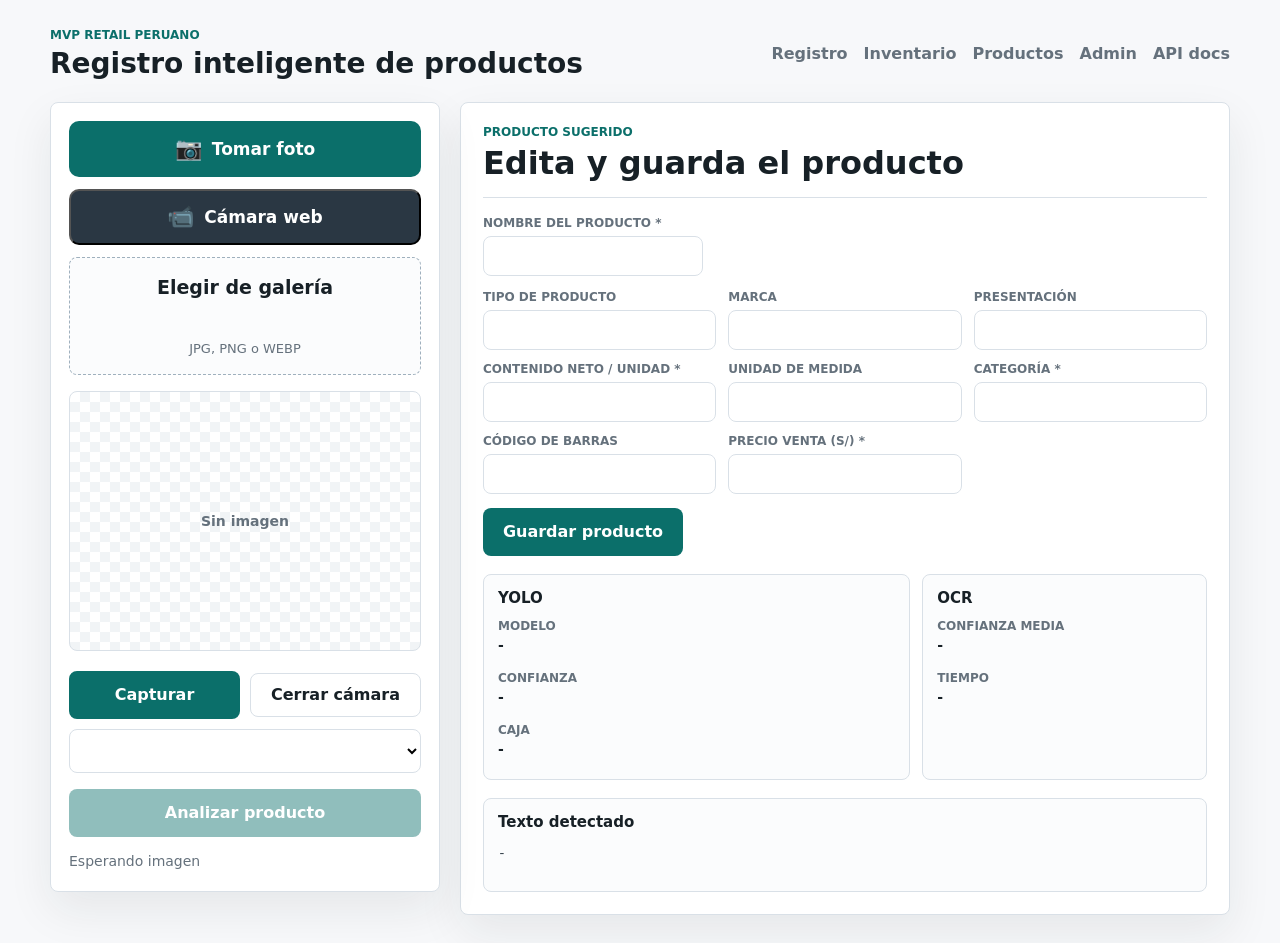
<file: app/web/index.html>
<!doctype html>
<html lang="es">
  <head>
    <meta charset="utf-8" />
    <meta name="viewport" content="width=device-width, initial-scale=1" />
    <title>Registro inteligente de productos</title>
    <link rel="stylesheet" href="static/styles.css?v=3" />
  </head>
  <body>
    <main class="app-shell">
      <header class="topbar">
        <div>
          <p class="eyebrow">MVP retail peruano</p>
          <h1>Registro inteligente de productos</h1>
        </div>
        <nav class="topnav">
          <a href="/">Registro</a>
          <a href="/inventario">Inventario</a>
          <a href="/productos">Productos</a>
          <a href="/admin">Admin</a>
          <a class="docs-link" href="/docs">API docs</a>
        </nav>
      </header>

      <section class="workspace" aria-label="Reconocimiento de producto">
        <form id="recognition-form" class="upload-panel">
          <div class="upload-actions">
            <label class="capture-button" for="camera-input">
              <span aria-hidden="true">📷</span>
              <span>Tomar foto</span>
              <input
                id="camera-input"
                type="file"
                accept="image/*"
                capture="environment"
                hidden
              />
            </label>
            <button id="webcam-toggle" class="capture-button capture-button--alt" type="button">
              <span aria-hidden="true">📹</span>
              <span>Cámara web</span>
            </button>
            <label id="drop-zone" class="drop-zone" for="image-input">
              <input id="image-input" name="image" type="file" accept="image/*" />
              <span class="drop-title">Elegir de galería</span>
              <span id="file-name" class="drop-subtitle">JPG, PNG o WEBP</span>
            </label>
          </div>

          <div class="preview-frame">
            <img id="preview-image" alt="Vista previa del producto" hidden />
            <video
              id="preview-video"
              autoplay
              playsinline
              muted
              hidden
              aria-label="Vista en vivo de la cámara web"
            ></video>
            <div id="preview-empty" class="preview-empty">Sin imagen</div>
          </div>

          <div id="webcam-actions" class="webcam-actions" hidden>
            <button id="webcam-capture" type="button" class="primary-button">Capturar</button>
            <button id="webcam-close" type="button" class="secondary-button">Cerrar cámara</button>
            <select id="webcam-device" class="webcam-device" aria-label="Cámara"></select>
          </div>

          <button id="submit-button" class="primary-button" type="submit" disabled>
            Analizar producto
          </button>
          <p id="status-text" class="status-text" role="status">Esperando imagen</p>
        </form>

        <section class="result-panel" aria-live="polite">
          <div class="result-heading">
            <p class="eyebrow">Producto sugerido</p>
            <h2>Edita y guarda el producto</h2>
          </div>

          <form id="product-form" class="product-form" novalidate>
            <div class="field field--name">
              <label for="product-name-input">Nombre del producto *</label>
              <div class="autocomplete">
                <input
                  id="product-name-input"
                  name="nombre_producto"
                  type="text"
                  autocomplete="off"
                  required
                  maxlength="200"
                />
                <ul
                  id="suggestions-list"
                  class="suggestions"
                  role="listbox"
                  hidden
                ></ul>
              </div>
              <p class="field-error" data-error-for="nombre_producto" hidden></p>
            </div>

            <div class="field-grid">
              <div class="field">
                <label for="product-type-input">Tipo de producto</label>
                <input id="product-type-input" name="tipo_producto" type="text" maxlength="120" />
              </div>
              <div class="field">
                <label for="brand-input">Marca</label>
                <input id="brand-input" name="marca" type="text" maxlength="120" />
              </div>
              <div class="field">
                <label for="presentation-input">Presentación</label>
                <input id="presentation-input" name="presentacion" type="text" maxlength="120" />
              </div>
              <div class="field">
                <label for="content-input">Contenido neto / Unidad *</label>
                <input
                  id="content-input"
                  name="contenido_neto"
                  type="text"
                  maxlength="60"
                  required
                />
                <p class="field-error" data-error-for="contenido_neto" hidden></p>
              </div>
              <div class="field">
                <label for="unit-input">Unidad de medida</label>
                <input id="unit-input" name="unidad_medida" type="text" maxlength="20" />
              </div>
              <div class="field">
                <label for="category-input">Categoría *</label>
                <input id="category-input" name="categoria_sugerida" type="text" maxlength="120" />
                <p class="field-error" data-error-for="categoria_sugerida" hidden></p>
              </div>
              <div class="field">
                <label for="barcode-input">Código de barras</label>
                <input id="barcode-input" name="codigo_barras" type="text" maxlength="64" />
                <p class="field-error" data-error-for="codigo_barras" hidden></p>
              </div>
              <div class="field">
                <label for="price-input">Precio venta (S/) *</label>
                <input
                  id="price-input"
                  name="precio_venta"
                  type="number"
                  inputmode="decimal"
                  min="0"
                  step="0.01"
                  required
                />
                <p class="field-error" data-error-for="precio_venta" hidden></p>
              </div>
            </div>

            <div class="form-actions">
              <button id="save-button" type="submit" class="primary-button">Guardar producto</button>
              <p id="save-status" class="status-text" role="status"></p>
            </div>
          </form>

          <div id="warnings" class="warnings" hidden></div>

          <div class="trace-grid">
            <section>
              <h3>YOLO</h3>
              <dl>
                <div>
                  <dt>Modelo</dt>
                  <dd id="model-value">-</dd>
                </div>
                <div>
                  <dt>Confianza</dt>
                  <dd id="confidence-value">-</dd>
                </div>
                <div>
                  <dt>Caja</dt>
                  <dd id="bbox-value">-</dd>
                </div>
              </dl>
            </section>

            <section>
              <h3>OCR</h3>
              <dl>
                <div>
                  <dt>Confianza media</dt>
                  <dd id="ocr-confidence-value">-</dd>
                </div>
                <div>
                  <dt>Tiempo</dt>
                  <dd id="time-value">-</dd>
                </div>
              </dl>
            </section>
          </div>

          <section class="ocr-panel">
            <h3>Texto detectado</h3>
            <pre id="ocr-text">-</pre>
          </section>
        </section>
      </section>
    </main>

    <script src="static/app.js?v=3" defer></script>
  </body>
</html>
</file>
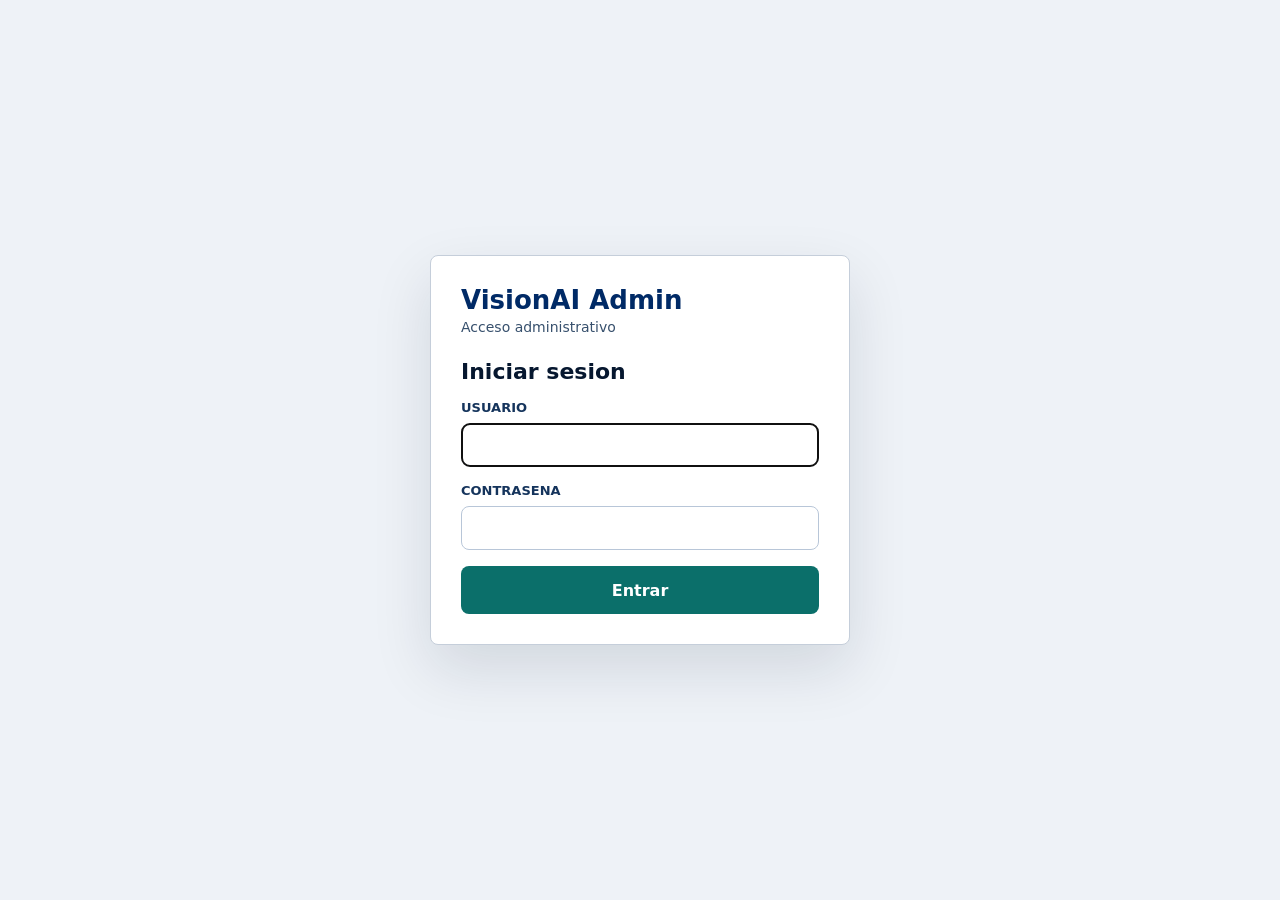
<file: app/web/login.html>
<!doctype html>
<html lang="es">
  <head>
    <meta charset="utf-8" />
    <meta name="viewport" content="width=device-width, initial-scale=1" />
    <title>VisionAI Admin | Login</title>
    <link rel="stylesheet" href="static/styles.css?v=5" />
  </head>
  <body class="login-body">
    <main class="login-shell">
      <section class="login-panel" aria-labelledby="login-title">
        <div class="login-brand">
          <strong>VisionAI Admin</strong>
          <span>Acceso administrativo</span>
        </div>
        <form class="login-form" method="post" action="/login">
          <h1 id="login-title">Iniciar sesion</h1>
          <input name="next" type="hidden" value="/admin" />
          <label>
            Usuario
            <input name="username" type="text" autocomplete="username" required autofocus />
          </label>
          <label>
            Contrasena
            <input name="password" type="password" autocomplete="current-password" required />
          </label>
          <button class="primary-button" type="submit">Entrar</button>
        </form>
      </section>
    </main>
  </body>
</html>
</file>
<file: app/web/static/styles.css>
:root {
  color-scheme: light;
  --bg: #f7f8fa;
  --panel: #ffffff;
  --ink: #172026;
  --muted: #65717c;
  --line: #d9e0e7;
  --accent: #0b6f6a;
  --accent-dark: #075652;
  --danger: #9b1c31;
  --danger-bg: #fff1f3;
  --shadow: 0 18px 45px rgba(23, 32, 38, 0.08);
}

* {
  box-sizing: border-box;
}

body {
  margin: 0;
  min-height: 100vh;
  background: var(--bg);
  color: var(--ink);
  font-family:
    Inter, ui-sans-serif, system-ui, -apple-system, BlinkMacSystemFont, "Segoe UI", sans-serif;
  letter-spacing: 0;
}

button,
input,
select {
  font: inherit;
}

.app-shell {
  width: min(1180px, calc(100% - 32px));
  margin: 0 auto;
  padding: 28px 0;
}

.topbar {
  display: flex;
  align-items: center;
  justify-content: space-between;
  gap: 20px;
  margin-bottom: 22px;
}

.eyebrow {
  margin: 0 0 6px;
  color: var(--accent);
  font-size: 12px;
  font-weight: 800;
  letter-spacing: 0;
  text-transform: uppercase;
}

h1,
h2,
h3,
p,
dl,
dd {
  margin: 0;
}

h1 {
  font-size: 28px;
  line-height: 1.14;
}

h2 {
  min-height: 38px;
  font-size: 32px;
  line-height: 1.18;
}

h3 {
  margin-bottom: 12px;
  font-size: 15px;
  line-height: 1.2;
}

.docs-link {
  flex: 0 0 auto;
  color: var(--accent);
  font-weight: 800;
  text-decoration: none;
}

.docs-link:hover {
  color: var(--accent-dark);
}

.topnav {
  display: flex;
  gap: 16px;
  align-items: center;
}

.topnav a {
  color: var(--muted);
  font-weight: 750;
  text-decoration: none;
}

.topnav a:hover {
  color: var(--accent-dark);
}

.product-form {
  display: grid;
  gap: 14px;
}

.field {
  display: grid;
  gap: 6px;
  position: relative;
}

.field label {
  color: var(--muted);
  font-size: 12px;
  font-weight: 750;
  text-transform: uppercase;
}

.field input {
  border: 1px solid var(--line);
  border-radius: 8px;
  background: #fff;
  padding: 10px 12px;
  font-size: 15px;
  outline: none;
  transition: border-color 120ms ease, box-shadow 120ms ease;
}

.field input:focus {
  border-color: var(--accent);
  box-shadow: 0 0 0 3px rgba(11, 111, 106, 0.18);
}

.field input.is-invalid {
  border-color: var(--danger);
  background: var(--danger-bg);
}

.field-error {
  color: var(--danger);
  font-size: 12px;
  font-weight: 700;
}

.field-grid {
  display: grid;
  grid-template-columns: repeat(3, minmax(0, 1fr));
  gap: 12px;
}

.form-actions {
  display: flex;
  align-items: center;
  gap: 14px;
}

.form-actions .primary-button {
  min-width: 200px;
}

.inventory-layout {
  display: grid;
  grid-template-columns: 320px 360px minmax(0, 1fr);
  gap: 20px;
  align-items: start;
}

.inventory-panel {
  border: 1px solid var(--line);
  border-radius: 8px;
  background: var(--panel);
  box-shadow: var(--shadow);
}

.inventory-panel > .result-heading,
.inventory-panel > .inventory-session-form,
.inventory-panel > .inventory-session-row,
.inventory-panel > .status-text {
  padding-left: 18px;
  padding-right: 18px;
}

.inventory-panel > .result-heading {
  padding-top: 18px;
}

.inventory-session-form {
  display: grid;
  gap: 12px;
  padding-top: 14px;
}

.inventory-session-row {
  display: grid;
  grid-template-columns: minmax(0, 1fr) auto;
  gap: 10px;
  align-items: end;
  padding-top: 14px;
}

.inventory-panel > .status-text {
  padding-top: 10px;
  padding-bottom: 18px;
}

.inventory-dashboard {
  display: grid;
  grid-template-columns: 360px minmax(0, 1fr);
  gap: 20px;
  margin-top: 20px;
}

.inventory-summary {
  display: grid;
  gap: 10px;
  padding: 14px;
}

.inventory-summary-item {
  display: grid;
  grid-template-columns: minmax(0, 1fr) auto auto;
  gap: 10px;
  align-items: center;
  padding: 12px;
  border: 1px solid var(--line);
  border-radius: 8px;
  background: #fbfcfd;
}

.inventory-summary-item strong,
.inventory-summary-item span {
  overflow-wrap: anywhere;
}

.inventory-summary-item strong {
  font-size: 14px;
}

.inventory-summary-item span {
  color: var(--muted);
  font-size: 12px;
}

.inventory-summary-item b {
  color: var(--accent);
  font-size: 18px;
}

.inventory-table-wrap {
  min-height: 260px;
}

.autocomplete {
  position: relative;
}

.suggestions {
  position: absolute;
  top: calc(100% + 4px);
  left: 0;
  right: 0;
  margin: 0;
  padding: 4px;
  list-style: none;
  background: #fff;
  border: 1px solid var(--line);
  border-radius: 8px;
  box-shadow: var(--shadow);
  z-index: 10;
  max-height: 220px;
  overflow: auto;
}

.suggestion {
  display: grid;
  gap: 2px;
  padding: 8px 10px;
  border-radius: 6px;
  cursor: pointer;
}

.suggestion:hover {
  background: #eef8f6;
}

.suggestion--empty {
  color: var(--muted);
  font-size: 13px;
  cursor: default;
}

.suggestion-name {
  font-size: 14px;
  font-weight: 800;
}

.suggestion-meta {
  color: var(--muted);
  font-size: 12px;
}

.modal-backdrop {
  position: fixed;
  inset: 0;
  background: rgba(23, 32, 38, 0.45);
  display: grid;
  place-items: center;
  z-index: 50;
}

.modal-backdrop[hidden] {
  display: none;
}

.modal {
  width: min(720px, calc(100% - 32px));
  max-height: 90vh;
  overflow: auto;
  background: var(--panel);
  border-radius: 10px;
  padding: 22px;
  box-shadow: var(--shadow);
  display: grid;
  gap: 16px;
}

.modal-header {
  display: flex;
  align-items: baseline;
  justify-content: space-between;
}

.modal-actions {
  display: flex;
  gap: 12px;
  justify-content: flex-end;
}

.secondary-button {
  min-height: 44px;
  padding: 0 16px;
  border-radius: 8px;
  border: 1px solid var(--line);
  background: #fff;
  color: var(--ink);
  cursor: pointer;
  font-weight: 750;
}

.secondary-button:hover:not(:disabled) {
  background: #f1f4f6;
}

.products-table {
  width: 100%;
  border-collapse: collapse;
  background: var(--panel);
  border-radius: 8px;
  overflow: hidden;
  box-shadow: var(--shadow);
}

.products-table th,
.products-table td {
  padding: 12px 14px;
  text-align: left;
  border-bottom: 1px solid var(--line);
  font-size: 14px;
}

.products-table th {
  background: #fbfcfd;
  color: var(--muted);
  font-size: 12px;
  text-transform: uppercase;
  font-weight: 750;
}

.products-table tr {
  cursor: pointer;
}

.products-table tr:hover td {
  background: #eef8f6;
}

.products-empty {
  padding: 32px;
  text-align: center;
  color: var(--muted);
}

.workspace {
  display: grid;
  grid-template-columns: 390px minmax(0, 1fr);
  gap: 20px;
  align-items: start;
}

.upload-panel,
.result-panel {
  border: 1px solid var(--line);
  border-radius: 8px;
  background: var(--panel);
  box-shadow: var(--shadow);
}

.upload-panel {
  position: sticky;
  top: 18px;
  display: grid;
  gap: 16px;
  padding: 18px;
}

.upload-actions {
  display: grid;
  gap: 12px;
}

.capture-button {
  display: flex;
  align-items: center;
  justify-content: center;
  gap: 10px;
  min-height: 56px;
  padding: 0 18px;
  border-radius: 10px;
  background: var(--accent);
  color: #fff;
  cursor: pointer;
  font-size: 17px;
  font-weight: 850;
  user-select: none;
  -webkit-tap-highlight-color: transparent;
  transition: background-color 150ms ease, transform 80ms ease;
}

.capture-button:hover {
  background: var(--accent-dark);
}

.capture-button:active {
  transform: scale(0.985);
}

.capture-button span:first-child {
  font-size: 22px;
  line-height: 1;
}

.drop-zone {
  display: grid;
  min-height: 118px;
  place-items: center;
  gap: 6px;
  border: 1px dashed #9fb0bd;
  border-radius: 8px;
  background: #fbfcfd;
  color: var(--muted);
  cursor: pointer;
  text-align: center;
  transition:
    border-color 150ms ease,
    background-color 150ms ease,
    color 150ms ease;
}

.drop-zone input {
  position: absolute;
  width: 1px;
  height: 1px;
  overflow: hidden;
  clip: rect(0 0 0 0);
}

.drop-zone.is-dragging,
.drop-zone:hover {
  border-color: var(--accent);
  background: #eef8f6;
  color: var(--ink);
}

.drop-title {
  color: var(--ink);
  font-size: 19px;
  font-weight: 850;
}

.drop-subtitle {
  max-width: 90%;
  overflow-wrap: anywhere;
  font-size: 13px;
}

.preview-frame {
  position: relative;
  display: grid;
  min-height: 260px;
  overflow: hidden;
  place-items: center;
  border: 1px solid var(--line);
  border-radius: 8px;
  background:
    linear-gradient(45deg, #f1f4f6 25%, transparent 25%),
    linear-gradient(-45deg, #f1f4f6 25%, transparent 25%),
    linear-gradient(45deg, transparent 75%, #f1f4f6 75%),
    linear-gradient(-45deg, transparent 75%, #f1f4f6 75%);
  background-position:
    0 0,
    0 10px,
    10px -10px,
    -10px 0;
  background-size: 20px 20px;
}

.preview-frame img,
.preview-frame video {
  width: 100%;
  height: 100%;
  max-height: 420px;
  object-fit: contain;
  background: #fff;
}

.capture-button--alt {
  background: #2a3743;
}

.capture-button--alt:hover {
  background: #18222b;
}

.capture-button.is-active {
  background: #c0392b;
}

.capture-button.is-active:hover {
  background: #962d20;
}

.webcam-actions {
  display: flex;
  flex-wrap: wrap;
  gap: 10px;
  align-items: center;
  margin-top: 4px;
}

.webcam-actions .primary-button,
.webcam-actions .secondary-button {
  flex: 1 1 140px;
  min-width: 140px;
}

.webcam-device {
  flex: 1 1 200px;
  min-height: 44px;
  padding: 0 10px;
  border: 1px solid var(--line);
  border-radius: 8px;
  background: #fff;
  font-size: 14px;
}

.preview-empty {
  color: var(--muted);
  font-size: 14px;
  font-weight: 700;
}

.primary-button {
  min-height: 48px;
  border: 0;
  border-radius: 8px;
  background: var(--accent);
  color: #fff;
  cursor: pointer;
  font-weight: 850;
}

.primary-button:hover:not(:disabled) {
  background: var(--accent-dark);
}

.primary-button:disabled {
  cursor: not-allowed;
  opacity: 0.45;
}

.status-text {
  min-height: 20px;
  color: var(--muted);
  font-size: 14px;
}

.status-text.is-error {
  color: var(--danger);
}

.result-panel {
  display: grid;
  gap: 18px;
  padding: 22px;
}

.result-heading {
  padding-bottom: 14px;
  border-bottom: 1px solid var(--line);
}

.product-grid {
  display: grid;
  grid-template-columns: repeat(5, minmax(0, 1fr));
  gap: 12px;
}

.product-grid div,
.trace-grid section,
.ocr-panel {
  min-width: 0;
  border: 1px solid var(--line);
  border-radius: 8px;
  background: #fbfcfd;
  padding: 14px;
}

dt {
  margin-bottom: 4px;
  color: var(--muted);
  font-size: 12px;
  font-weight: 750;
  text-transform: uppercase;
}

dd {
  min-height: 24px;
  overflow-wrap: anywhere;
  font-size: 16px;
  font-weight: 800;
}

.warnings {
  border: 1px solid #f0b3bd;
  border-radius: 8px;
  background: var(--danger-bg);
  color: var(--danger);
  padding: 12px 14px;
  font-size: 14px;
  font-weight: 700;
}

.trace-grid {
  display: grid;
  grid-template-columns: 1.2fr 0.8fr;
  gap: 12px;
}

.trace-grid dl {
  display: grid;
  gap: 10px;
}

.trace-grid dd {
  font-size: 14px;
  font-weight: 750;
}

.ocr-panel pre {
  max-height: 190px;
  overflow: auto;
  white-space: pre-wrap;
  overflow-wrap: anywhere;
  color: #2b3842;
  font-family: "SFMono-Regular", Consolas, "Liberation Mono", monospace;
  font-size: 13px;
  line-height: 1.55;
}

@media (max-width: 920px) {
  .workspace,
  .trace-grid,
  .inventory-layout,
  .inventory-dashboard {
    grid-template-columns: 1fr;
  }

  .upload-panel {
    position: static;
  }

  .product-grid,
  .field-grid {
    grid-template-columns: repeat(2, minmax(0, 1fr));
  }
}

@media (max-width: 560px) {
  .app-shell {
    width: min(100% - 20px, 1180px);
    padding: 18px 0;
  }

  .topbar {
    align-items: flex-start;
    flex-direction: column;
  }

  h1 {
    font-size: 24px;
  }

  h2 {
    font-size: 26px;
  }

  .product-grid,
  .field-grid {
    grid-template-columns: 1fr;
  }

  .capture-button {
    min-height: 60px;
    font-size: 18px;
  }

  .drop-zone {
    min-height: 80px;
  }

  .preview-frame {
    min-height: 200px;
  }

  .preview-frame img {
    max-height: 320px;
  }

  .primary-button {
    min-height: 54px;
    font-size: 16px;
  }

  input,
  select,
  textarea {
    font-size: 16px; /* prevents iOS auto-zoom on focus */
  }
}

.field select {
  border: 1px solid var(--line);
  border-radius: 8px;
  background: #fff;
  padding: 10px 12px;
  font-size: 15px;
  outline: none;
}

.login-body {
  display: grid;
  min-height: 100vh;
  place-items: center;
  background: #eef2f7;
  color: #06172f;
}

.login-shell {
  width: min(100% - 32px, 420px);
}

.login-panel {
  display: grid;
  gap: 24px;
  padding: 30px;
  border: 1px solid #c5ceda;
  border-radius: 8px;
  background: #fff;
  box-shadow: 0 24px 60px rgba(6, 23, 47, 0.12);
}

.login-brand {
  display: grid;
  gap: 5px;
}

.login-brand strong {
  color: #002a66;
  font-size: 26px;
  line-height: 1.1;
}

.login-brand span {
  color: #37506d;
  font-size: 14px;
}

.login-form {
  display: grid;
  gap: 16px;
}

.login-form h1 {
  margin: 0;
  font-size: 22px;
}

.login-form label {
  display: grid;
  gap: 8px;
  color: #15345c;
  font-size: 13px;
  font-weight: 800;
  text-transform: uppercase;
}

.login-form input {
  min-height: 44px;
  border: 1px solid #b8c6d8;
  border-radius: 8px;
  padding: 0 12px;
  font: inherit;
  text-transform: none;
}

.admin-body {
  display: grid;
  grid-template-columns: 250px minmax(0, 1fr);
  min-height: 100vh;
  background: #f3f5f8;
  color: #06172f;
}

.admin-sidebar {
  position: sticky;
  top: 0;
  display: grid;
  grid-template-rows: auto 1fr auto;
  height: 100vh;
  border-right: 1px solid #c5ceda;
  background: #f8fafc;
}

.admin-brand {
  display: grid;
  gap: 6px;
  padding: 26px 12px 22px;
}

.admin-brand strong {
  color: #002a66;
  font-size: 25px;
  line-height: 1.1;
}

.admin-brand span,
.admin-user span {
  color: #37506d;
  font-size: 13px;
}

.admin-nav {
  display: grid;
  align-content: start;
  gap: 4px;
  padding: 0 8px;
}

.admin-nav a {
  display: flex;
  align-items: center;
  gap: 14px;
  min-height: 48px;
  padding: 0 14px;
  border-left: 3px solid transparent;
  color: #12233c;
  font-size: 16px;
  text-decoration: none;
}

.admin-nav a:hover,
.admin-nav a.is-active {
  border-left-color: #0b438f;
  background: #dfe7f2;
  color: #002a66;
}

.admin-nav span {
  width: 24px;
  color: #0b438f;
  font-weight: 900;
  text-align: center;
}

.admin-user {
  display: grid;
  grid-template-columns: 38px minmax(0, 1fr);
  gap: 12px;
  align-items: center;
  min-height: 72px;
  padding: 12px;
  border-top: 1px solid #c5ceda;
}

.admin-avatar {
  display: grid;
  width: 38px;
  height: 38px;
  place-items: center;
  border-radius: 999px;
  background: #0b438f;
  color: #fff;
  font-size: 12px;
  font-weight: 900;
}

.admin-user strong {
  display: block;
  font-size: 15px;
}

.admin-logout {
  color: #37506d;
  font-size: 13px;
  text-decoration: none;
}

.admin-logout:hover {
  color: #0b438f;
  text-decoration: underline;
}

.admin-main {
  min-width: 0;
}

.admin-topbar {
  display: flex;
  align-items: center;
  justify-content: space-between;
  gap: 24px;
  min-height: 84px;
  padding: 0 26px;
  border-bottom: 1px solid #c5ceda;
  background: #f9fbfd;
}

.admin-topbar h1 {
  color: #002a66;
  font-size: 20px;
}

.admin-search {
  display: flex;
  align-items: center;
  gap: 14px;
  width: min(320px, 100%);
  min-height: 44px;
  padding: 0 14px;
  border: 1px solid #b9c4d2;
  border-radius: 8px;
  background: #f2f5f9;
}

.admin-search input {
  width: 100%;
  border: 0;
  outline: 0;
  background: transparent;
  color: #15243a;
  font-size: 13px;
}

.admin-metrics {
  display: grid;
  grid-template-columns: repeat(6, minmax(140px, 1fr));
  gap: 16px;
  padding: 24px 24px 22px;
}

.metric-card {
  display: grid;
  gap: 8px;
  min-height: 96px;
  padding: 16px;
  border: 1px solid #c3ccda;
  border-radius: 10px;
  background: #fbfcfe;
}

.metric-card span {
  color: #243756;
  font-size: 12px;
  font-weight: 800;
  text-transform: uppercase;
}

.metric-card strong {
  color: #070d17;
  font-size: 30px;
  line-height: 1;
}

.metric-card--primary {
  border-color: #0b438f;
  background: #0b438f;
}

.metric-card--primary span,
.metric-card--primary strong {
  color: #fff;
}

.admin-filters {
  display: grid;
  grid-template-columns: 150px 180px minmax(220px, 1fr) 140px;
  gap: 16px;
  align-items: end;
  margin: 0 24px 24px;
  padding: 14px;
  border: 1px solid #c3ccda;
  border-radius: 10px;
  background: #fbfcfe;
}

.admin-filters label,
.review-form label {
  display: grid;
  gap: 7px;
  color: #213655;
  font-size: 11px;
  font-weight: 850;
  text-transform: uppercase;
}

.admin-filters select,
.review-form input,
.review-form select,
.review-form textarea {
  width: 100%;
  min-height: 38px;
  border: 1px solid #b8c3d1;
  border-radius: 6px;
  background: #fff;
  padding: 8px 10px;
  color: #101c2f;
  outline: 0;
  font-size: 13px;
}

.confidence-filter span {
  display: flex;
  justify-content: space-between;
}

.confidence-filter input {
  accent-color: #0b438f;
}

.admin-button {
  min-height: 38px;
  border: 0;
  border-radius: 6px;
  padding: 0 14px;
  cursor: pointer;
  font-size: 13px;
  font-weight: 850;
}

.admin-button--primary,
.table-action {
  background: #002a66;
  color: #fff;
}

.admin-button--success {
  background: #098447;
  color: #fff;
}

.admin-button--danger {
  background: #b4232d;
  color: #fff;
}

.admin-button--muted {
  border: 1px solid #b8c3d1;
  background: #e8ecf1;
  color: #16263d;
}

.admin-workspace {
  display: grid;
  grid-template-columns: minmax(500px, 1.35fr) minmax(420px, 0.95fr);
  gap: 24px;
  padding: 0 24px 38px;
}

.review-list,
.review-detail {
  min-width: 0;
  overflow: hidden;
  border: 1px solid #c3ccda;
  border-radius: 10px;
  background: #fbfcfe;
}

.admin-panel-heading {
  display: flex;
  justify-content: space-between;
  align-items: center;
  gap: 12px;
  min-height: 44px;
  padding: 0 16px;
  border-bottom: 1px solid #c3ccda;
}

.admin-panel-heading h2 {
  min-height: 0;
  color: #050b14;
  font-size: 14px;
}

.admin-panel-heading span {
  color: #002a66;
  font-size: 11px;
  font-weight: 850;
  text-transform: uppercase;
}

.bulk-actions {
  display: flex;
  align-items: center;
  justify-content: flex-end;
  gap: 10px;
  flex-wrap: wrap;
}

.bulk-actions .admin-button {
  min-height: 30px;
  padding: 0 10px;
  font-size: 12px;
}

.review-table-wrap {
  min-height: 500px;
  overflow: auto;
}

.review-table {
  width: 100%;
  border-collapse: collapse;
}

.review-table th,
.review-table td {
  padding: 12px;
  border-bottom: 1px solid #c3ccda;
  text-align: left;
  vertical-align: middle;
  font-size: 12px;
}

.review-table th:first-child,
.review-table td:first-child {
  width: 34px;
  padding-right: 6px;
}

.row-check {
  width: 16px;
  height: 16px;
  accent-color: #0b438f;
  cursor: pointer;
}

.review-table th {
  background: #f0f3f7;
  color: #243756;
  font-size: 11px;
  font-weight: 900;
  text-transform: uppercase;
}

.review-table tr {
  cursor: pointer;
}

.review-table tr:hover td,
.review-table tr.is-selected td {
  background: #e7edf5;
}

.review-table td strong,
.review-table td span {
  display: block;
}

.review-table td strong {
  margin-bottom: 3px;
  color: #040913;
  font-size: 13px;
}

.review-table td span {
  color: #213655;
}

.review-thumb {
  width: 40px;
  height: 40px;
  border-radius: 5px;
  object-fit: cover;
  background: #e4e8ee;
}

.good-score {
  color: #009246;
  margin-right: 10px;
}

.low-score {
  color: #d62828;
  margin-right: 10px;
}

.status-pill {
  display: inline-flex;
  align-items: center;
  min-height: 20px;
  padding: 0 9px;
  border-radius: 999px;
  font-size: 10px;
  font-weight: 900;
  text-transform: uppercase;
}

.status-pending_review {
  background: #fff0c2;
  color: #9a5b00;
}

.status-validated {
  background: #d7f8e4;
  color: #007337;
}

.status-corrected,
.status-training_candidate,
.status-used_for_training {
  background: #dceafe;
  color: #0b438f;
}

.status-rejected {
  background: #ffd8dc;
  color: #b4232d;
}

.status-duplicate,
.status-ignored {
  background: #e5e9ef;
  color: #41516a;
}

.table-actions {
  display: flex;
  gap: 8px;
  align-items: center;
}

.table-action {
  min-height: 28px;
  border: 0;
  border-radius: 4px;
  padding: 0 12px;
  cursor: pointer;
  font-size: 12px;
  font-weight: 850;
}

.table-action--danger {
  background: #b4232d;
  color: #fff;
}

.review-empty,
.detail-empty,
.table-loading {
  padding: 40px 20px;
  color: #5c6d84;
  text-align: center;
}

.table-loading.is-error {
  color: #b4232d;
}

.review-detail {
  align-self: start;
}

#detail-content {
  display: grid;
  gap: 16px;
  padding: 16px;
}

.image-review-grid {
  display: grid;
  grid-template-columns: 1fr 1fr;
  gap: 12px;
}

.image-review-grid img {
  display: block;
  width: 100%;
  aspect-ratio: 1 / 1;
  border: 1px solid #b8c3d1;
  border-radius: 7px;
  background: #111827;
  object-fit: cover;
}

.detail-label {
  display: block;
  margin-bottom: 8px;
  color: #213655;
  font-size: 10px;
  font-weight: 900;
  text-transform: uppercase;
}

.crop-box {
  position: relative;
}

.class-badge {
  position: absolute;
  top: 10px;
  left: 10px;
  max-width: calc(100% - 20px);
  overflow: hidden;
  border-radius: 4px;
  background: #0b438f;
  color: #fff;
  padding: 5px 8px;
  font-size: 11px;
  font-weight: 900;
  text-overflow: ellipsis;
  white-space: nowrap;
}

.ocr-review-box,
.ai-suggestion-box {
  display: grid;
  gap: 10px;
  border: 1px solid #b8c3d1;
  border-radius: 7px;
  padding: 12px;
  background: #f0f3f7;
}

.ocr-review-box div {
  display: flex;
  justify-content: space-between;
  gap: 12px;
}

.ocr-review-box p {
  max-height: 90px;
  overflow: auto;
  color: #111827;
  font-size: 12px;
  font-style: italic;
  line-height: 1.5;
}

.ocr-review-box strong {
  color: #0b438f;
  font-size: 10px;
  text-transform: uppercase;
}

.ai-suggestion-box {
  border-color: #b6c8df;
  background: #e2edf8;
}

.ai-suggestion-box span {
  color: #0b438f;
  font-size: 10px;
  font-weight: 900;
  text-transform: uppercase;
}

.ai-suggestion-box strong {
  color: #06172f;
  font-size: 14px;
}

.review-form {
  display: grid;
  gap: 12px;
}

.review-form-grid {
  display: grid;
  grid-template-columns: repeat(2, minmax(0, 1fr));
  gap: 10px;
}

.review-form textarea {
  min-height: 72px;
  resize: vertical;
}

.training-toggle {
  display: flex !important;
  grid-template-columns: none;
  align-items: center;
  gap: 10px;
  text-transform: none !important;
  font-size: 13px !important;
}

.training-toggle input {
  width: 16px;
  min-height: 16px;
  accent-color: #0b438f;
}

.review-actions {
  display: flex;
  flex-wrap: wrap;
  gap: 10px;
}

@media (max-width: 1180px) {
  .admin-body {
    grid-template-columns: 1fr;
  }

  .admin-sidebar {
    position: static;
    height: auto;
  }

  .admin-nav {
    grid-template-columns: repeat(5, minmax(0, 1fr));
    padding-bottom: 10px;
  }

  .admin-user {
    display: none;
  }

  .admin-metrics {
    grid-template-columns: repeat(3, minmax(0, 1fr));
  }

  .admin-workspace {
    grid-template-columns: 1fr;
  }
}

@media (max-width: 720px) {
  .admin-topbar {
    align-items: stretch;
    flex-direction: column;
    padding: 18px;
  }

  .admin-search {
    width: 100%;
  }

  .admin-nav,
  .admin-metrics,
  .admin-filters,
  .image-review-grid,
  .review-form-grid {
    grid-template-columns: 1fr;
  }

  .admin-workspace,
  .admin-metrics {
    padding-left: 14px;
    padding-right: 14px;
  }

  .admin-filters {
    margin-left: 14px;
    margin-right: 14px;
  }
}
</file>
